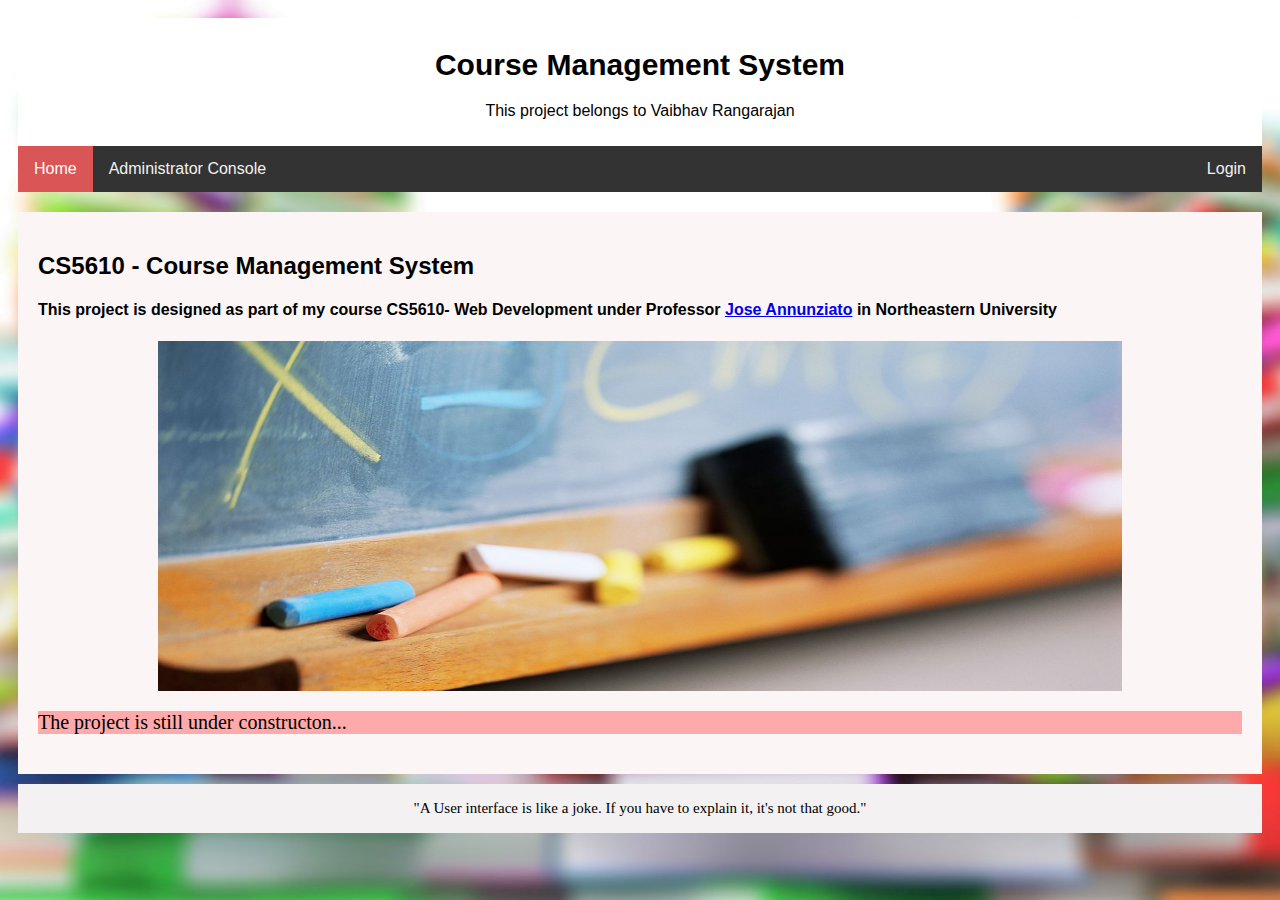
<file: Course-Management-Application/src/main/webapp/index.html>
<!DOCTYPE html>
<html>
<head>
<link rel="stylesheet" href="index-style.css" rel="stylesheet"/>

</head>
<body>

<div class="header">
  <h1>Course Management System</h1>
  <p>This project belongs to Vaibhav Rangarajan</p>
</div>

<div class="topnav">
  <a href="index.html" class="active">Home</a>
  <a href="jquery/components/user-admin/user-admin.template.client.html">Administrator Console</a>
  <a href="jquery/components/login/login.template.client.html" style="float:right">Login</a>
</div>


    <div class="card">
      <h2>CS5610 - Course Management System</h2>
      <h4>This project is designed as part of my course CS5610- Web Development under Professor 
      <a href="https://www.ccis.northeastern.edu/people/jose-annunziato/">Jose Annunziato</a> 
      in Northeastern University</h4>
      <img class="fakeimg" src="images/home2.jpg" style="height:350px;">
      <p style="font-family:Trebuchet MS;background-color:#FFAAAA;font-size:20px">The project is still under constructon...</p>
     
    </div>


<div class="footer">
  <p style="font-family:Comic Sans MS;font-size:15px">"A User interface is like a joke. If you have to explain it, it's not that good."</p>
</div>

</body>
</html>
</file>
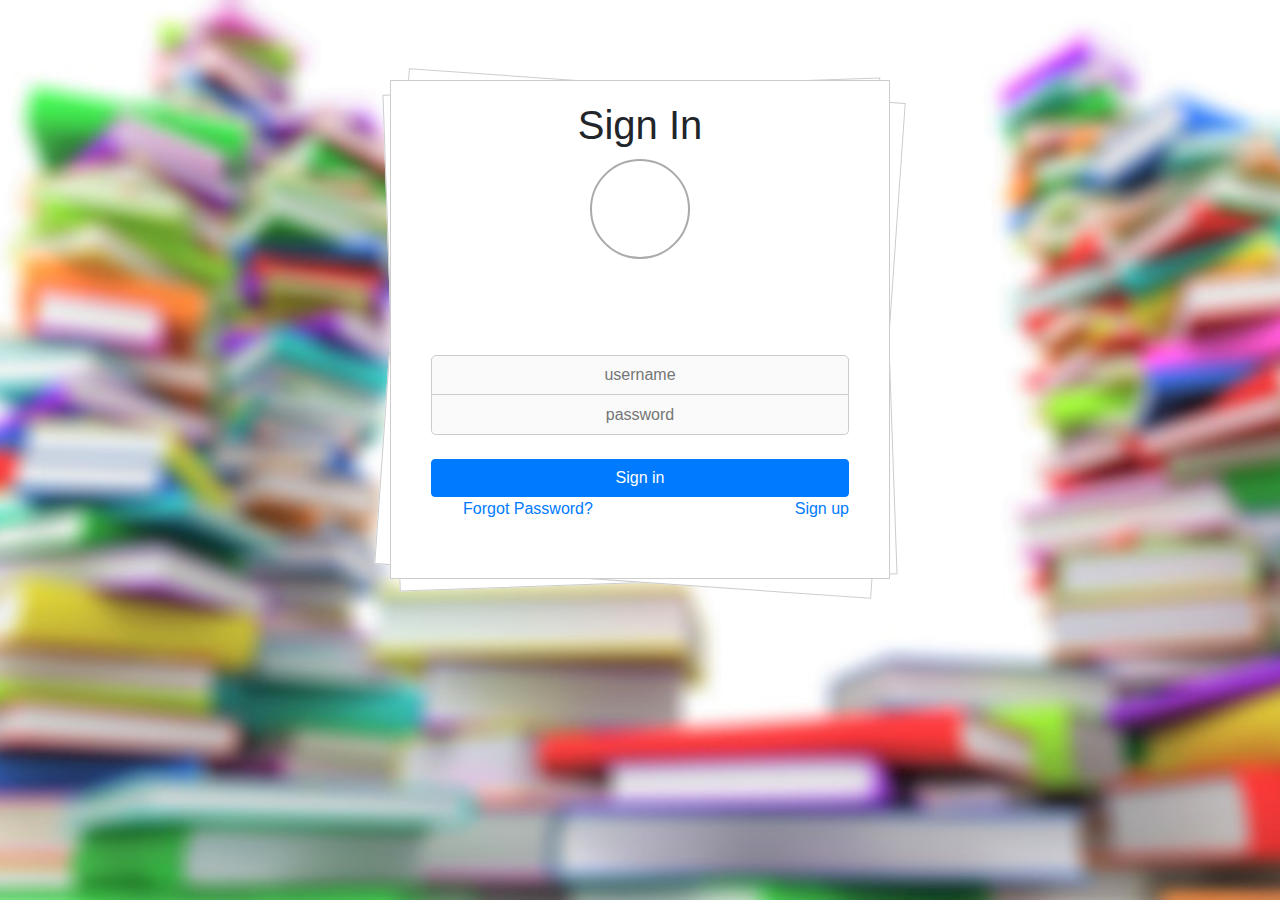
<file: Course-Management-Application/src/main/webapp/jquery/components/login/login.template.client.html>
<!DOCTYPE html>
<html lang="en">
<head>
    <meta charset="UTF-8">
    <title>Course Management</title>
    <link rel="stylesheet" href=
            "https://maxcdn.bootstrapcdn.com/bootstrap/4.0.0/css/bootstrap.min.css"/>
    <link rel="stylesheet" href=
            "https://maxcdn.bootstrapcdn.com/font-awesome/4.7.0/css/font-awesome.min.css"/>
            <link rel="stylesheet" href="login.style.client.css" rel="stylesheet"/>
</head>
<body>
<div class="container" >
<div class="login-container">
<div id="output"></div>
    <h1>Sign In</h1>
    <div class="avatar"></div>
            <div class="form-box">
    <form>
        <div class="alert alert-danger wbdv-hidden" role="alert" style="visibility: hidden">
            Invalid Username or Password!
        </div>
        <div>
        <input name="user" id="username" type="text" placeholder="username"></div>
       <div> <input type="password" id="password" placeholder="password"></div>
        <div class="form-group row"><br>
            <div class="col-sm-0 ccol-sm-12 col-md-3 col-lg-2"></div>
            <div class="col-sm-12 col-md-12 col-lg-12">
                <button type="button" id="login" class="btn btn-primary btn-block">Sign in</button>
                <div class="row">
                    <div class="col-6">
                        <a href="#">Forgot Password?</a>
                    </div>
                    <div class="col-6">
                        <a id="signup" href="#" class="float-right">Sign up</a>
                    </div>
                </div>
            </div>
            <div class="col-sm-12 col-md-2 col-lg-4"></div>
        </div>
    </form>
    </div>
    </div>
</div>
<script
        src="https://code.jquery.com/jquery-3.3.1.min.js"
        integrity="sha256-FgpCb/KJQlLNfOu91ta32o/NMZxltwRo8QtmkMRdAu8="
        crossorigin="anonymous"></script>
<script src="../../services/user.service.client.js"></script>
<script src="../../models/user.model.client.js"></script>
<script src="login.controller.client.js"></script>
</body>
</html>
</file>
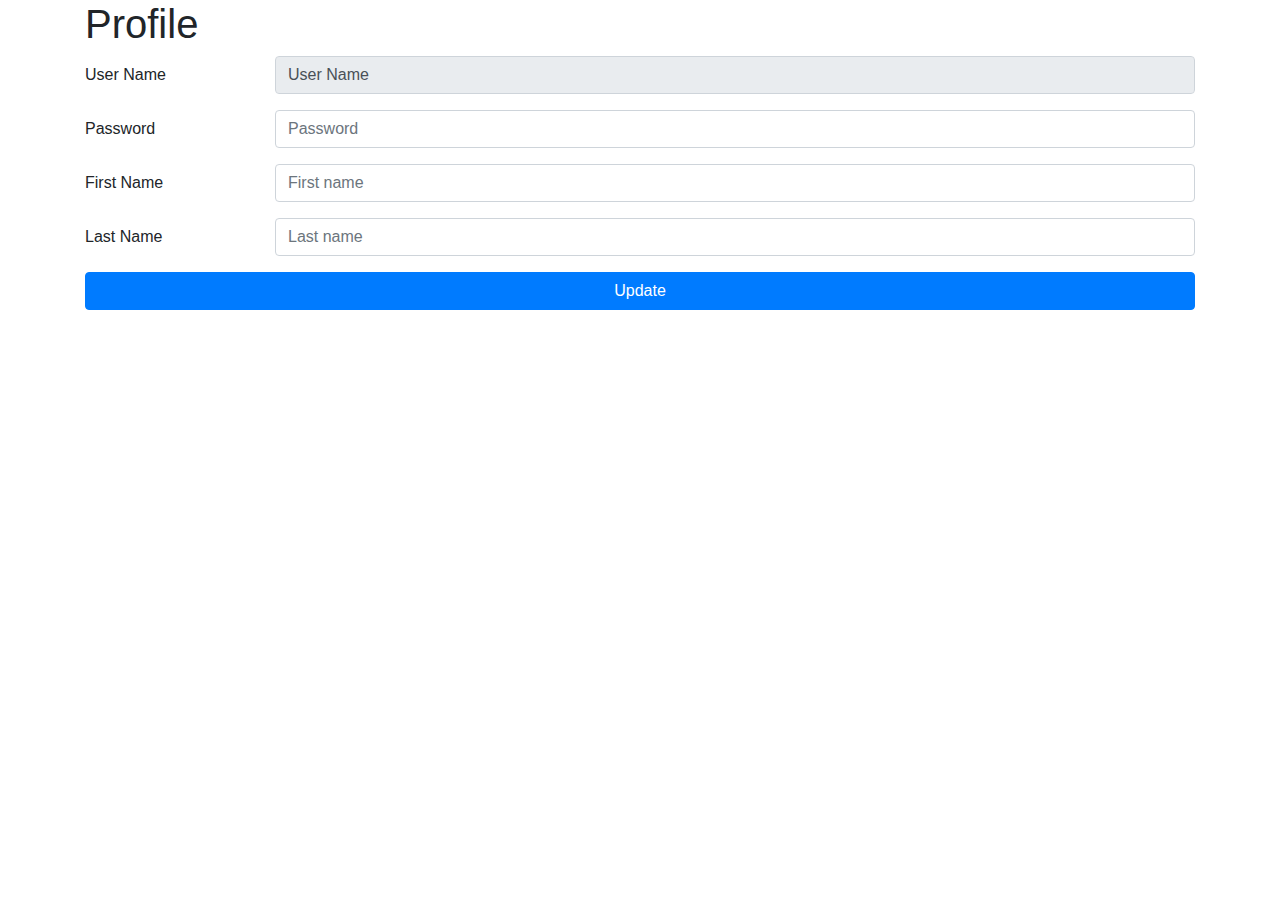
<file: Course-Management-Application/src/main/webapp/jquery/components/profile/profile.template.client.html>
<!DOCTYPE html>
<html>
<head>
<meta charset="UTF-8">
<link href="https://stackpath.bootstrapcdn.com/bootstrap/4.1.1/css/bootstrap.min.css" rel="stylesheet"/>
<title>Insert title here</title>
  <script
          src="https://code.jquery.com/jquery-3.3.1.min.js"
          integrity="sha256-FgpCb/KJQlLNfOu91ta32o/NMZxltwRo8QtmkMRdAu8="
          crossorigin="anonymous"></script>

  <script src="../../services/user.service.client.js"></script>
  <script src="profile.controller.client.js"></script>

</head>
<body>
  <div class="container">
    <h1 id="title">Profile</h1>

    <form>
      <div class="form-group row">
        <label for="userName" class="col-sm-2 col-form-label">User Name</label>
        <div class="col-sm-10">
          <input type="text" readonly class="form-control" id="userName" value="User Name">
        </div>
      </div>
      <div class="form-group row">
        <label for="inputPassword" class="col-sm-2 col-form-label">Password</label>
        <div class="col-sm-10">
          <input type="password" class="form-control" id="inputPassword" placeholder="Password">
        </div>
      </div>
      <div class="form-group row">
        <label for="firstName" class="col-sm-2 col-form-label">
          First Name
        </label>
        <div class="col-sm-10">
          <input type="text"
                 class="form-control"
                 id="firstName"
                 placeholder="First name">
        </div>
      </div>
      <div class="form-group row">
        <label for="lastName"
               class="col-sm-2 col-form-label">
          Last Name
        </label>
        <div class="col-sm-10">
          <input type="text"
                 class="form-control"
                 id="lastName"
                 placeholder="Last name">
        </div>
      </div>
      <button id="updateBtn"
              type="button"
              class="btn btn-primary btn-block">Update</button>
    </form>

  </div>
</body>
</html>
</file>
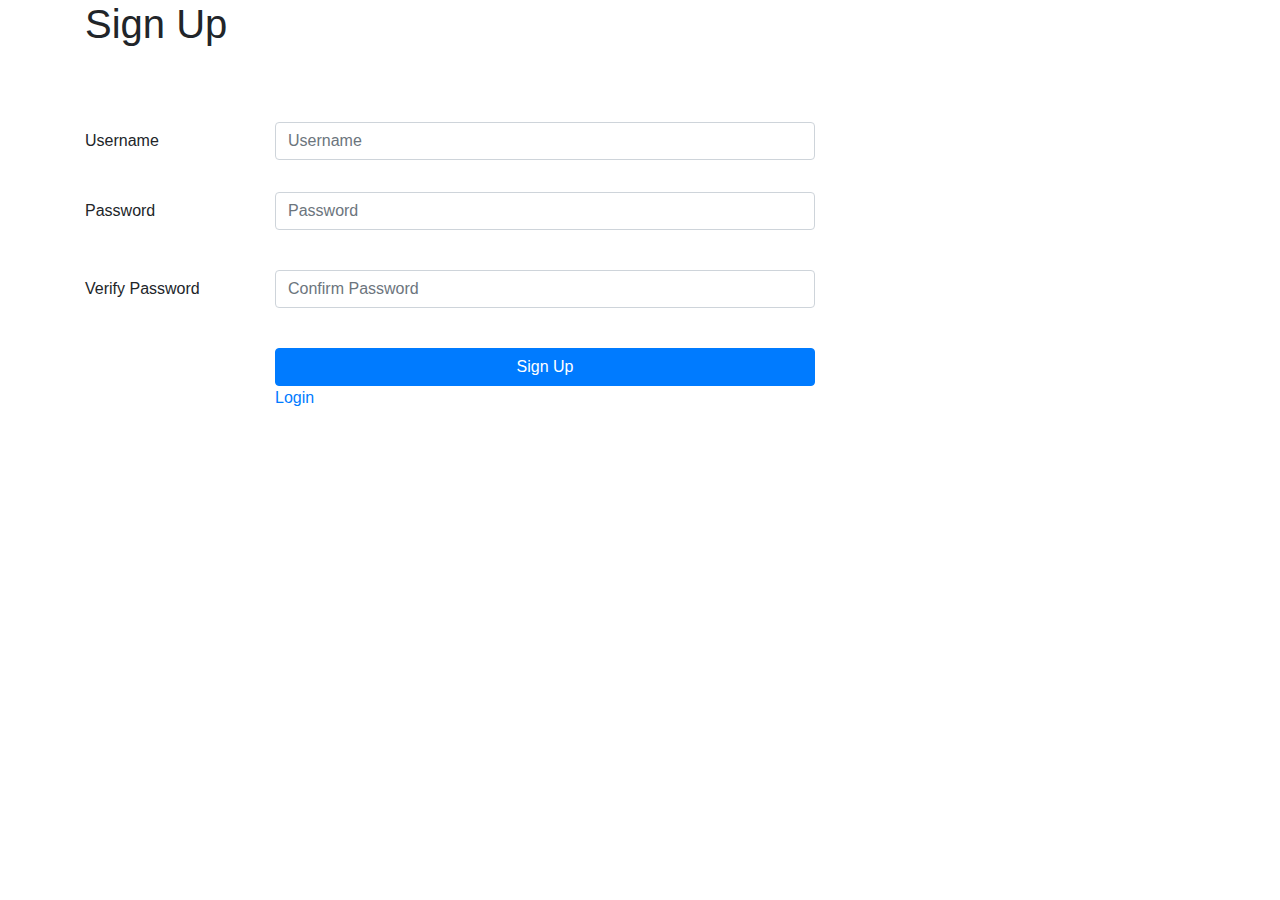
<file: Course-Management-Application/src/main/webapp/jquery/components/register/register.template.client.html>
<!DOCTYPE html>
<html lang="en">
<head>
    <meta charset="UTF-8">
    <title>Course Management</title>
    <link rel="stylesheet" href=
            "https://maxcdn.bootstrapcdn.com/bootstrap/4.0.0/css/bootstrap.min.css"/>
    <link rel="stylesheet" href=
            "https://maxcdn.bootstrapcdn.com/font-awesome/4.7.0/css/font-awesome.min.css"/>
    <script
            src="https://code.jquery.com/jquery-3.3.1.min.js"
            integrity="sha256-FgpCb/KJQlLNfOu91ta32o/NMZxltwRo8QtmkMRdAu8="
            crossorigin="anonymous"></script>

</head>
<body>
<div class="container">
    <h1>Sign Up</h1>
    <div class="alert alert-danger wbdv-hidden" role="alert" style="visibility: hidden">
        Username already exists, please try with a different one!
    </div>
    <form id="signupForm">
        <div class="form-group row">
            <label for="usernameFld" class="col-sm-12 col-md-3 col-lg-2 col-form-label">
                Username </label>
            <div class="col-sm-12 col-md-7 col-lg-6">
                <input class="form-control" id="usernameFld" placeholder="Username" required>
            </div>
            <div class="col-sm-12 col-md-2 col-lg-4">
            </div>
        </div>
        <div class="form-group row"></div>
        <div class="form-group row">
            <label for="passwordFld" class="col-sm-12 col-md-3 col-lg-2 col-form-label">
                Password </label>
            <div class="col-sm-12 col-md-7 col-lg-6">
                <input type="password" class="form-control wbdv-password-fld"
                       id="passwordFld" placeholder="Password"
                       required>
                <div id="invalid-message" style="visibility: hidden">
                    Passwords do not match!
                </div>
            </div>
            <div class="col-sm-12 col-md-2 col-lg-4">

            </div>
        </div>
        <div class="form-group row" >
            <label for="verifyPasswordFld" class="col-sm-12 col-md-3 col-lg-2 col-form-label">
                Verify Password </label>
            <div class="col-sm-12 col-md-7 col-lg-6">
                <input type="password" class="form-control wbdv-password-fld"
                       id="verifyPasswordFld" placeholder="Confirm Password" required>
                <div id="valid-message" style="visibility: hidden">
                    Passwords matched!
                </div>
            </div>
            <div class="col-sm-12 col-md-2 col-lg-4">
            </div>
        </div>
        <div class="form-group row">
            <div class="col-sm-0 ccol-sm-12 col-md-3 col-lg-2"></div>
            <div class="col-sm-12 col-md-7 col-lg-6">
                <button type="button" id="registerBtn" class="btn btn-primary btn-block">Sign Up</button>
                <div class="row">
                    <div class="col-6">
                        <a id="loginBtn" href="#">Login</a>
                    </div>
                </div>
            </div>
            <div class="col-sm-12 col-md-2 col-lg-4"></div>
        </div>
    </form>
</div>



<script src="../../services/user.service.client.js"></script>
<script src="../../models/user.model.client.js"></script>
<script src="register.controller.client.js"></script>
</body>
</html>
</file>
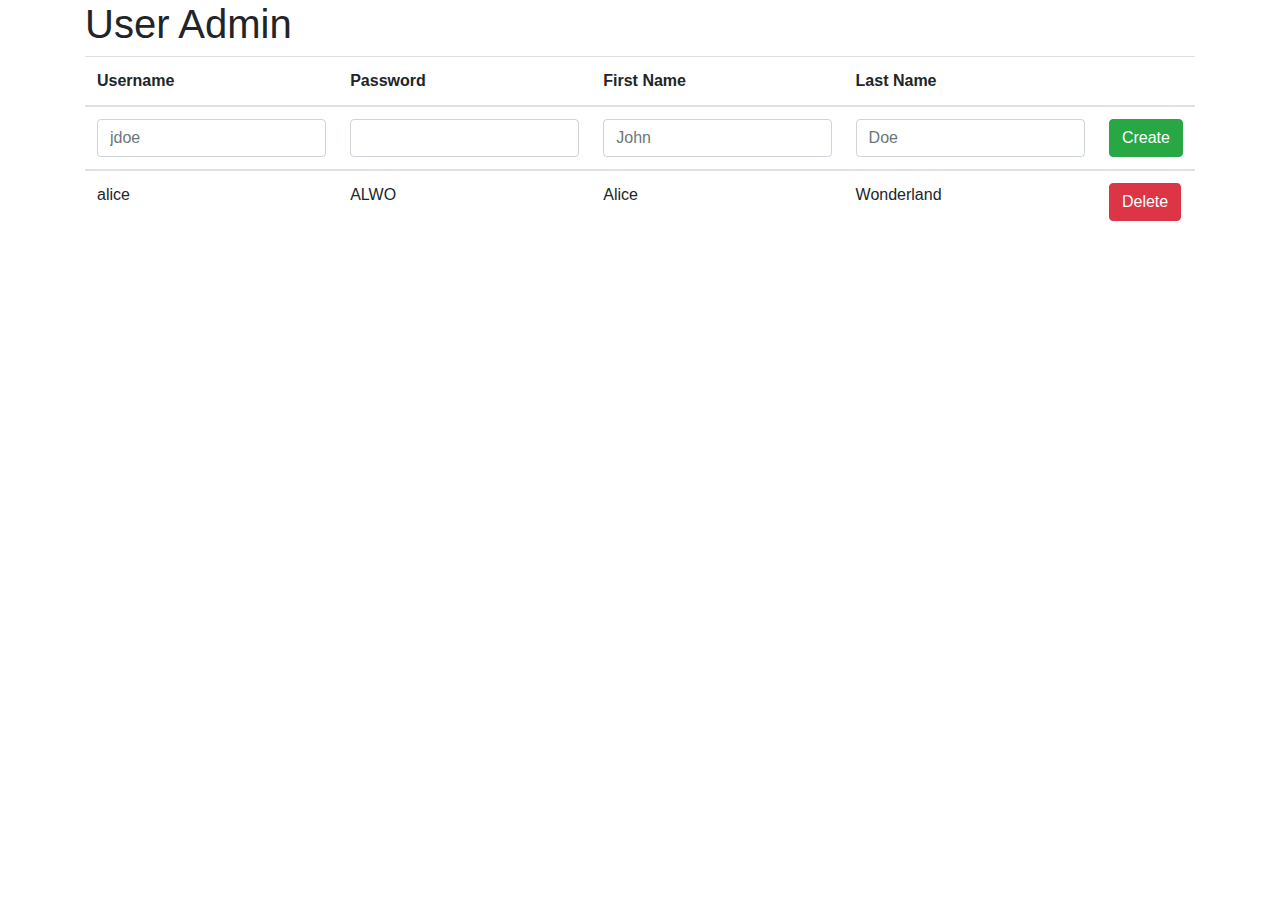
<file: Course-Management-Application/src/main/webapp/jquery/components/user-admin/user-admin.template.client.html>
<!DOCTYPE html>
<html>
<head>
<meta charset="UTF-8">
<link href="https://stackpath.bootstrapcdn.com/bootstrap/4.1.1/css/bootstrap.min.css" rel="stylesheet"/>
<title>Insert title here</title>
  <script
          src="https://code.jquery.com/jquery-3.3.1.min.js"
          integrity="sha256-FgpCb/KJQlLNfOu91ta32o/NMZxltwRo8QtmkMRdAu8="
          crossorigin="anonymous"></script>
   <script src="../../services/user.service.client.js"></script>
  <script src="user-admin.controller.client.js"></script>

</head>
<body>
<div class="container">
  <h1 id="title">User Admin</h1>

  <table class="table">
    <thead>
      <tr>
        <th>Username</th>
        <th>Password</th>
        <th>First Name</th>
        <th>Last Name</th>
        <th></th>
      </tr>
      <tr>
        <th><input id="usernameFld" class="form-control" placeholder="jdoe"/></th>
        <th><input id="passwordFld" class="form-control" type="password"/></th>
        <th><input id="firstNameFld" class="form-control" placeholder="John"/></th>
        <th><input id="lastNameFld" class="form-control" placeholder="Doe"/></th>
        <th><button id="createUser" class="btn btn-success">Create</button></th>
      </tr>
    </thead>
    <tbody>
      <tr class="template">
        <td class="username">alice</td>
        <td class="password">ALWO</td>
        <td class="firstName">Alice</td>
        <td class="lastName">Wonderland</td>
        <th><button class="btn btn-danger">Delete</button></th>
      </tr>
    </tbody>
    <tfoot></tfoot>
  </table>
  </div>
</body>
</html>
</file>
<file: Course-Management-Application/src/main/webapp/index-style.css>
<style>
* {
    box-sizing: border-box;
}

body {
    font-family: Arial;
    padding: 10px;
    background: #f1f1f1;
    background-position: center center;
	background-attachment: fixed;
	background-image:url("images/red-car-min.jpg");
	background-size: cover ;	
	background-repeat: no-repeat;
}

/* Header/Blog Title */
.header {
    padding: 10px;
    text-align: center;
    background: white;
}

.header h1 {
    font-size: 30px;
}

/* Style the top navigation bar */
.topnav {
    overflow: hidden;
    background-color: #333;
}

/* Style the topnav links */
.topnav a {
    float: left;
    display: block;
    color: #f2f2f2;
    text-align: center;
    padding: 14px 16px;
    text-decoration: none;
}

/* Change color on hover */
.topnav a:hover {
    background-color: #DA5656;
    color: white;
}

.topnav .active {
    background-color: #DA5656;
    color: white;
}

/* Create two unequal columns that floats next to each other */
/* Left column */
.leftcolumn {   
    float: left;
    width: 75%;
}

/* Right column */
.rightcolumn {
    float: left;
    width: 25%;
    background-color: #f1f1f1;
    padding-left: 20px;
}

/* Fake image */
.fakeimg {
	width: 80%;
	
	margin-left:auto;
	margin-right:auto;
    display:block;
}

/* Add a card effect for articles */
.card {
    background-color: #FBF5F5;
    padding: 20px;
    margin-top: 20px;
}

/* Clear floats after the columns */
.row:after {
    content: "";
    display: table;
    clear: both;
}

/* Footer */
.footer {
    padding: 1px;
    text-align: center;
    background: #F3F1F1;
    margin-top: 10px;
}

/* Responsive layout - when the screen is less than 800px wide, make the two columns stack on top of each other instead of next to each other */
@media screen and (max-width: 800px) {
    .leftcolumn, .rightcolumn {   
        width: 100%;
        padding: 0;
    }
}

/* Responsive layout - when the screen is less than 400px wide, make the navigation links stack on top of each other instead of next to each other */
@media screen and (max-width: 400px) {
    .topnav a {
        float: none;
        width: 100%;
    }
}
</style>
</file>
<file: Course-Management-Application/src/main/webapp/jquery/components/login/login.style.client.css>
body
{
	background-position: center center;
	background-attachment: fixed;
	background-image:url("../../../images/red-car-min.jpg");
	background-size: cover ;	
	background-repeat: no-repeat;
	background-color: #fff;
}


.login-container{
    position: relative;
    width: 500px;
    margin: 80px auto;
    padding: 20px 40px 40px;
    text-align: center;
    background: #fff;
    border: 1px solid #ccc;
}

.login-container::before,.login-container::after{
    content: "";
    position: absolute;
    width: 100%;height: 100%;
    top: 3.5px;left: 0;
    background: #fff;
    z-index: -1;
    -webkit-transform: rotateZ(4deg);
    -moz-transform: rotateZ(4deg);
    -ms-transform: rotateZ(4deg);
    border: 1px solid #ccc;

}

.login-container::after{
    top: 5px;
    z-index: -2;
    -webkit-transform: rotateZ(-2deg);
     -moz-transform: rotateZ(-2deg);
      -ms-transform: rotateZ(-2deg);

}

.avatar{
    width: 100px;height: 100px;
    margin: 10px auto 30px;
    border-radius: 100%;
    border: 2px solid #aaa;
    background-size: cover;
}

.form-box input{
    width: 100%;
    padding: 10px;
    text-align: center;
    height:40px;
    border: 1px solid #ccc;;
    background: #fafafa;
    transition:0.2s ease-in-out;

}

.form-box input:focus{
    outline: 0;
    background: #eee;
}

.form-box input[type="text"]{
    border-radius: 5px 5px 0 0;
    text-transform: lowercase;
}

.form-box input[type="password"]{
    border-radius: 0 0 5px 5px;
    border-top: 0;
}

.form-box button.login{
    margin-top:15px;
    padding: 10px 20px;
}

.animated {
  -webkit-animation-duration: 1s;
  animation-duration: 1s;
  -webkit-animation-fill-mode: both;
  animation-fill-mode: both;
}

@-webkit-keyframes fadeInUp {
  0% {
    opacity: 0;
    -webkit-transform: translateY(20px);
    transform: translateY(20px);
  }

  100% {
    opacity: 1;
    -webkit-transform: translateY(0);
    transform: translateY(0);
  }
}

@keyframes fadeInUp {
  0% {
    opacity: 0;
    -webkit-transform: translateY(20px);
    -ms-transform: translateY(20px);
    transform: translateY(20px);
  }

  100% {
    opacity: 1;
    -webkit-transform: translateY(0);
    -ms-transform: translateY(0);
    transform: translateY(0);
  }
}

.fadeInUp {
  -webkit-animation-name: fadeInUp;
  animation-name: fadeInUp;
}
</file>
